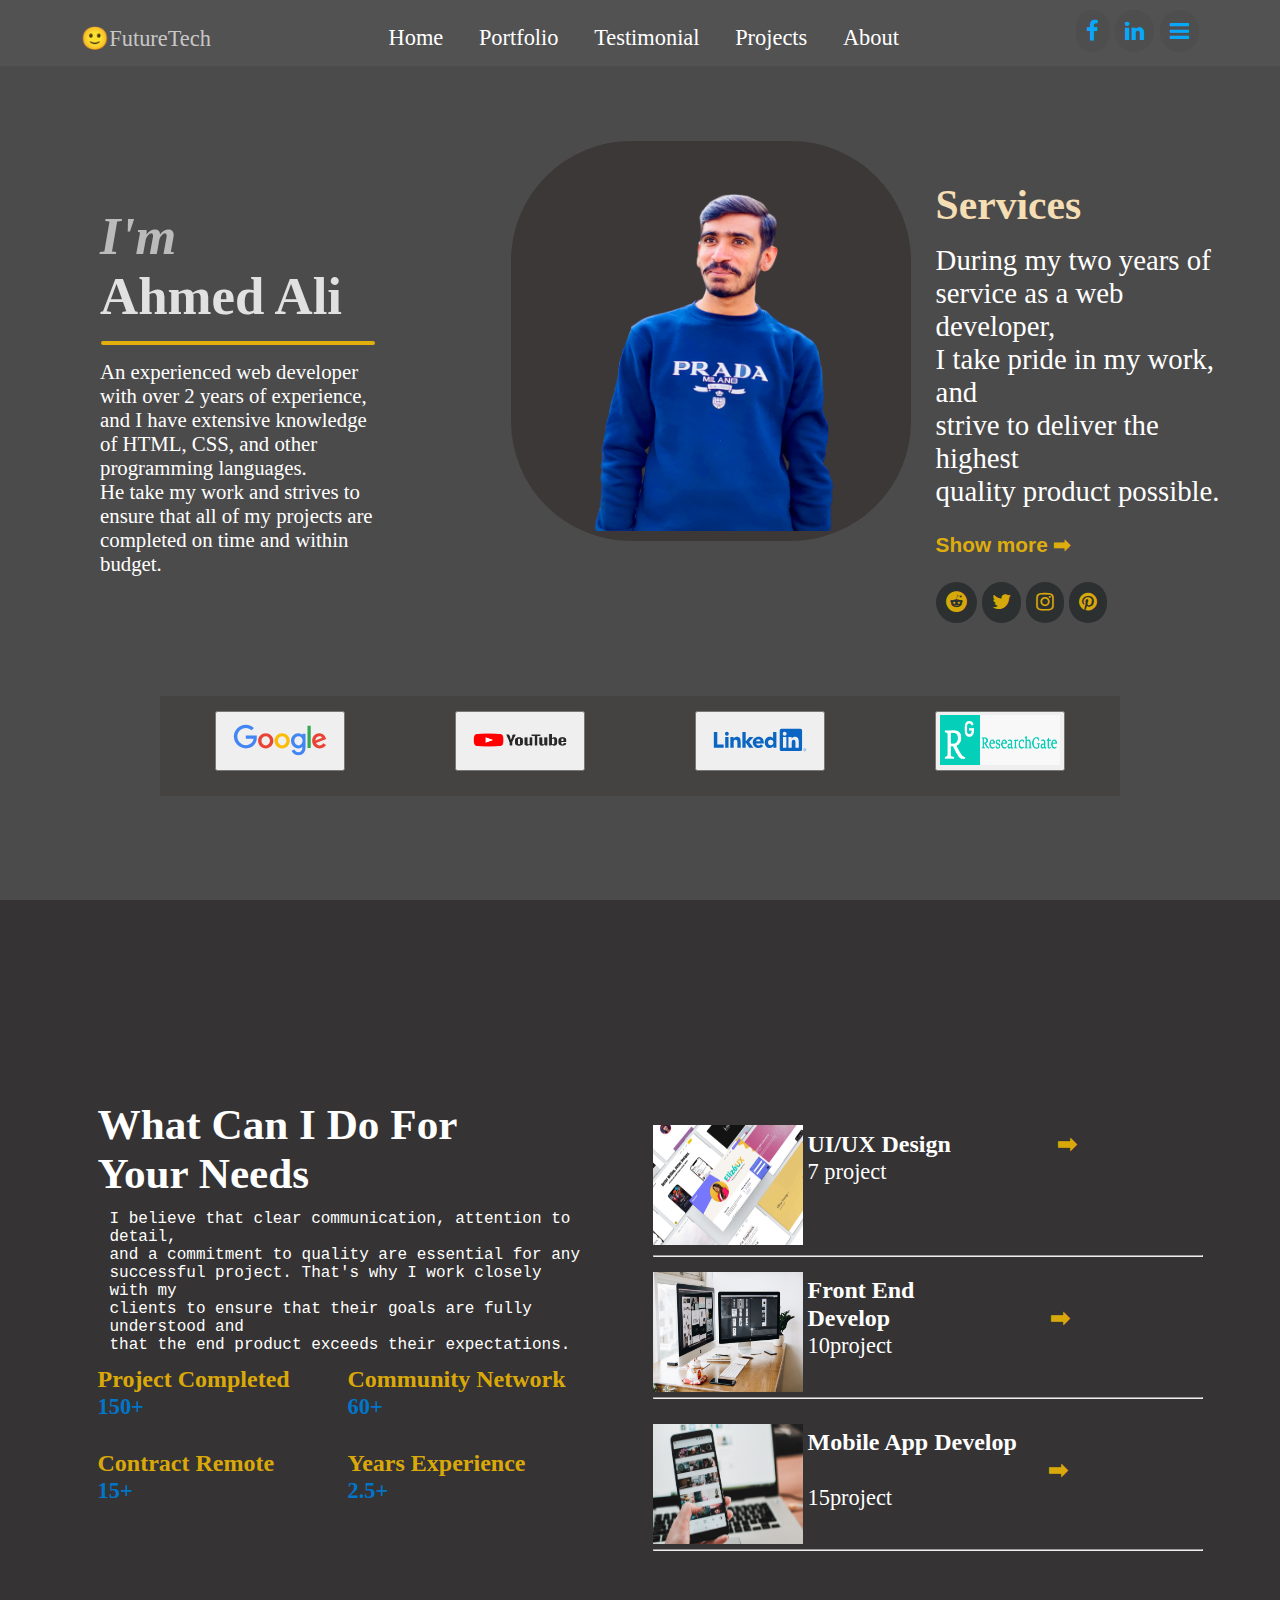
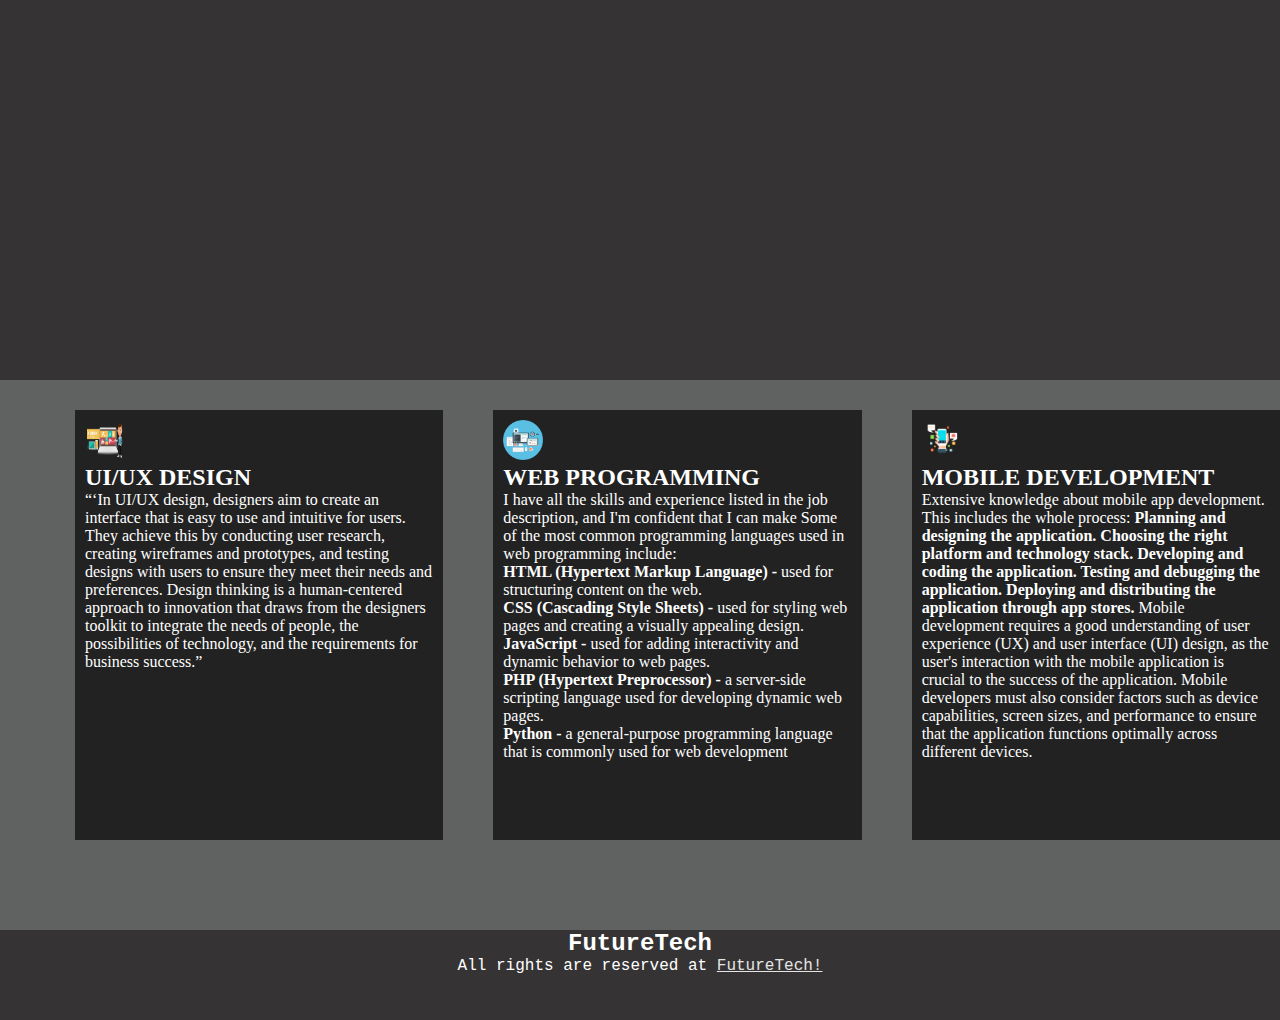
<file: index.html>
<!DOCTYPE html>
<html lang="en">

<head>
    <meta charset="UTF-8">
    <meta http-equiv="X-UA-Compatible" content="IE=edge">
    <meta name="viewport" content="width=device-width, initial-scale=1.0">
    <link rel="stylesheet" href="https://cdnjs.cloudflare.com/ajax/libs/font-awesome/4.7.0/css/font-awesome.min.css">
    <title>Ahmed Ali Khushik</title>
    <link rel="stylesheet" href="style.css">
</head>

<body>


    <div class="container">
        <nav class="navbar">
            <div class="name">
                <a href="#">🙂FutureTech</a>
            </div>
            <div class="dashitems">
                <ul>
                    <li><a href="#">Home</a></li>
                    <li><a href="#">Portfolio</a></li>
                    <li><a href="#">Testimonial</a></li>
                    <li><a href="#">Projects</a></li>
                    <li><a href="#">About</a></li>
                </ul>
            </div>
            <div class="dashicon">
                <a href="#" class="fa fa-facebook"></a>
                <a href="#" class="fa fa-linkedin"></a>
                <button class="btn"><a href="#" class="fa fa-bars"></a></button>

            </div>
        </nav>
        <div class="dashboard">
            <div class="dashright">
                <h1><span class="startover">I'm</span><br><span class="name">Ahmed Ali</span></h1>
                <hr class="line">
                <p>An experienced web developer <br> with over 2 years of experience, <br> and I have extensive
                    knowledge <br>
                    of HTML, CSS, and other <br> programming languages. <br>He take my work and strives to <br>
                    ensure that all of my projects are<br> completed on time and within <br>budget. </p>

            </div>
            <div class="center"><img src="./images/ahmed.png" alt="man"></div>
            <div class="dashleft">
                <div class="profission">
                    <h5>Services</h5>
                    <p>During my two years of <br>service as a web developer,<br> I take pride in
                        my work, and <br>strive to deliver the highest<br> quality product possible.</p>
                    <button class="show_more">Show more ➡</button>
                </div>
                <div class="dashboardicon">
                    <a href="https://www.youtube.com/" class="fa fa-reddit"></a>
                    <a href="#" class="fa fa-twitter"></a>
                    <a href="#" class="fa fa-instagram"></a>
                    <a href="#" class="fa fa-pinterest"></a>
                </div>
            </div>
        </div>



        <div class="profileLinks">
            <button onclick="window.open('https://www.google.com','_self');"><img src="./images/Google-Logo.wine.svg"
                    alt="google"></button>
            <button onclick="window.open('https://www.youtube.com/','_self');"><img src="./images/YouTube-Logo.wine.png"
                    alt="youtube"></button>
            <button onclick="window.open('https://www.linkedin.com/in/ahmed-ali-769b221b9/','_self');"><img
                    src="./images/LinkedIn-Logo.wine.svg" alt="linkedin"></button>
            <button onclick="window.open('https://www.researchgate.net/profile/Ahmed-Khushik','_self');"><img
                    src="./images/ResearchGate.jpg" alt="meta"> </button>
        </div>
    </div>


    <div class="about">

        <div class="profileInfo">

            <div class="info">
                <div class="infoQuestion">
                    <h3>What Can I Do For <br> Your Needs</h3>
                    <p>I believe that clear communication, attention to detail,<br>
                        and a commitment to quality are essential for any<br>
                        successful project. That's why I work closely with my<br>
                        clients to ensure that their goals are fully understood and<br>
                        that the end product exceeds their expectations.
                    <div class="projectInfo">
                        <div class="item-names">
                            <h3>Project Completed <br> <span class="itemss">150+</span></h3>
                        </div>
                        <div class="item-names">
                            <h3>Community Network <br> <span class="itemss">60+</span></h3>
                        </div>
                        <div class="item-names">
                            <h3>Contract Remote <br> <span class="itemss">15+</span></h3>
                        </div>
                        <div class="item-names">
                            <h3>Years Experience <br> <span class="itemss">2.5+</span></h3>
                        </div>
                    </div>

                </div>


                <div class="projects">

                    <div class="projectUiUx">
                        <img src="./images/third1.jpg" alt="#8594">
                        <h4 class="hh4">UI/UX Design <span class="arrow">➡</span><br>
                            <span class="subheading">7 project</span>
                        </h4>
                    </div>
                    <hr>

                    <div class="projectDev">
                        <img src="./images/third2.jpg" alt="">
                        <h4 class="hh5">Front End Develop<span class="arrow1">➡</span><br>
                            <span class="subheading">10project</span>
                        </h4>

                    </div>
                    <hr>
                    <div class="projectMob">
                        <img src="./images/third3.jpg" alt="">
                        <h4 class="hh6">Mobile App Develop <span class="arrow2">➡</span><br>
                            <span class="subheading">15project</span>
                        </h4>

                    </div>
                    <hr>
                </div>
            </div>
        </div>
    </div>

    <div class="techInfo">
        <div class="techUiUx"><img src="./images/ui.png" alt="">
            <h2>UI/UX DESIGN</h2>
            <p> “‘In UI/UX design, designers aim to create an interface that is easy to use and
                intuitive for users. They achieve this by conducting user research, creating
                wireframes and prototypes, and testing designs with users to ensure they meet
                their needs and preferences. Design thinking is a human-centered approach to
                innovation that draws from the designers toolkit to integrate the needs of people,
                the possibilities of technology, and the requirements for business success.”</p>
        </div>

        <div class="techWeb"><img src="./images/web.png" alt="">
            <h2>WEB PROGRAMMING</h2>
            <p>I have all the skills and experience listed in the job description,
                and I'm confident that I can make Some of the most common
                programming languages used in web programming include: <br>
                <b> HTML (Hypertext Markup Language) -</b> used for structuring content on the web. <br>
                <b> CSS (Cascading Style Sheets) -</b> used for styling web pages and creating
                a visually appealing design. <br>
                <b> JavaScript -</b> used for adding interactivity and dynamic behavior
                to web pages. <br>
                <b> PHP (Hypertext Preprocessor) -</b> a server-side scripting
                language used for developing dynamic web pages. <br>
                <b> Python -</b> a general-purpose programming language that is
                commonly used for web development
            </p>
        </div>
        <div class="techMob"><img src="./images/app.png" alt="">
            <h2>MOBILE DEVELOPMENT</h2>
            <p>Extensive knowledge about mobile app development.
                This includes the whole process:
                <b> Planning and designing the application.
                    Choosing the right platform and technology stack.
                    Developing and coding the application.
                    Testing and debugging the application.
                    Deploying and distributing the application through app stores.</b>
                Mobile development requires a good understanding of user experience (UX)
                and user interface (UI) design, as the user's interaction with the mobile
                application is crucial to the success of the application. Mobile developers
                must also consider factors such as device capabilities, screen sizes,
                and performance to ensure that the application functions optimally across
                different devices.
            </p>
        </div>
    </div>

    <div class="footer_content">
        <h2>FutureTech</h2>
        <p>All rights are reserved at
			<a href="https://github.com/ahmedalee014" class="copy">FutureTech!</a>
            
        </p>
    </div>
</body>

</html>
</file>
<file: style.css>
* {
    margin: 0;
    padding: 0;
}

.container {
    background-color: rgb(76, 75, 75);
    height: 100vh;
    width: 100%;
}

nav {
    display: flex;
    justify-content: space-around;
    font-size: 1.4rem;
    padding-top: 10px;
    background-color: rgb(83, 82, 82);
}

.name {
    padding-top: 15px;
}

.name a {
    text-decoration: none;
    color: rgb(199, 199, 199);
}

.dashitems ul li {
    list-style: none;
    display: inline-block;
    padding: 15px;
}

.dashitems a {
    color: rgb(255, 255, 255);
    text-decoration: none;

}

.dashicon a {
    text-decoration: none;
    padding-top: 15px;
    padding-right: 20px;
    color: rgb(7, 168, 249);
    border-radius: 30px;
    padding: 10px;
    background-color: rgb(78, 78, 78);
}

.btn {
    background: transparent;
    font-size: 1.4rem;
    border: none;
    color: white;
}


.center img {
    height: 480px;
    width: 350px;
}

.dashboard {
    display: flex;
    justify-content: space-around;
    padding: 40px 50px 40px 50px;
    margin-left: 50px;
}

.dashboard p {
    color: white
}

                                        /*right*/
.dashright {
    font-size: 1.3rem;
    margin-top: 100px;
    height: 350px;
    width: 530px;
}

.dashright h1 {
    font-size: 3.3rem;
    color: rgb(225, 225, 225);
}

.line {
    margin-top: 15px;
    margin-bottom: 15px;
    width: 270px;
    margin-left: 1px;
    border: 2.8px solid rgba(255, 196, 0, 0.836);
    border-radius: 4px;
}

.startover {
    color: rgb(187, 187, 187);
    font-style: italic;
}



                                            /*center*/
.center {
    margin-top: 35px;
    background-color: rgb(60, 56, 56);
    border-radius: 30%;
    height: 400px;
    width: 400px;


}

.center img {
    height: 500px;
    margin-top: -110px;
    width: 400px;
    position: center;
}

                                                /*Left*/
.dashleft {
    margin-top: 75px;
    font-size: 1.3rem;
    height: 280px;
    width: 380px;
    margin-left: 25px;
}

.profission {
    color: white;
    font-size: 1.8rem;
}

.profission h5 {
    font-weight: bolder;
    font-size: 2.6rem;
    color: wheat;
    padding-bottom: 15px;
}

.show_more {
    background: transparent;
    padding-top: 25px;
    padding-bottom: 25px;
    border: none;
    font-weight: bold;
    color: rgba(255, 196, 0, 0.836);
    font-size: 1.3rem;
}

.dashboardicon a {
    color: rgba(255, 196, 0, 0.836);
    border: 1.5px;
    padding: 10px;
    border-radius: 30px;
    background-color: rgb(45, 48, 48);
    text-decoration: none;
}

                                                /*profileLinks*/

.profileLinks {
    height: 100px;
    margin: 100px auto;
    width: 75%;
    background-color: rgb(69, 66, 66);
    position: relative;
    z-index: 1;
    display: flex;
    justify-content: space-around;
}

.profileLinks button {
    margin-top: 15px;
    height: 60px;
    width: 130px;
}

.profileLinks button img {
    height: 50px;
    width: 120px;
}


                                                /*about*/
.about {
    height: 120vh;
    width: 100%;
    background-color: rgb(53, 51, 51);
    margin-top: 0px;
    z-index: 1;
}


                                                /*ProfileInfo*/

.info {
    display: flex;
    z-index: 11;
    justify-content: space-around;

}

.infoQuestion {
    height: 400px;
    width: 500px;
    margin-left: 70px;
    margin-top: 200px;
}


.infoQuestion h3 {
    font-weight: bolder;
    font-size: 2.7rem;
    color: white;
}

.infoQuestion p {
    color: white;
    padding: 12px;
    font-family: 'Courier New', Courier, monospace;
}

                                                /*ProjectInfo*/

.projectInfo {
    display: flex;
    flex-flow: wrap-reverse;
    color: white;
}

.item-names {
    width: 100%
}

.projectInfo {
    display: flex;
    flex-wrap: wrap;
}

.projectInfo>div {
    flex: 50%;
    margin-bottom: 30px;
}


.item-names h3 {
    font-size: 1.5rem;
    font-weight: bold;
    color: rgba(255, 196, 0, 0.836);

}

.item-names .itemss {
    font-size: 1.4rem;
    font-weight: light;
    color: rgb(0, 118, 203);
}




.projects {
    margin-top: 200px;
    height: 750px;
    width: 550px;
    margin-right: 50px;
}

.projectUiUx {
    height: 130px;
    width: 550px;
    display: flex;
    margin-top: 25px;

}


.projectUiUx img {

    height: 120px;
    width: 150px;
}

.projectDev {
    height: 125px;
    width: 500px;
    display: flex;
    margin-top: 15px;
}

.projectDev img {
    height: 120px;
    width: 150px;
}


.projectMob {
    height: 125px;
    margin-top: 25px;
    width: 500px;
    display: flex;

}

.projectMob img {
    height: 120px;
    width: 150px;
}

.hh4 {
    font-size: 1.5rem;
    font-weight: bold;
    color: white;
    margin: 5px;
}

.hh5 {
    font-size: 1.5rem;
    font-weight: bold;
    color: white;
    margin: 5px;
}

.hh6 {
    font-size: 1.5rem;
    font-weight: bold;
    color: white;
    margin: 5px;
}

.hh4 .arrow {
    margin-left: 100px;
    color: rgba(255, 196, 0, 0.836);

}

.hh5 .arrow1 {
    margin-left: 160px;
    color: rgba(255, 196, 0, 0.836);

}

.hh6 .arrow2 {
    margin-left: 240px;
    color: rgba(255, 196, 0, 0.836);


}

.subheading {
    font-weight: lighter;
    font-size: 1.4rem;

}

.techInfo {
    height: 550px;
    width: 100%;
    display: flex;
    margin: 0px auto;
    padding: auto;
    background-color: rgb(96, 97, 97);
}

.techUiUx {
    height: 410px;
    width: 350px;
    background-color: rgb(34, 34, 34);
    color: white;
    margin-left: 75px;
    padding: 10px;
    margin-top: 30px;
}

.techUiUx img {
    height: 40px;
    width: 40px;
}

.techWeb {
    height: 410px;
    width: 350px;
    background-color: rgb(34, 34, 34);
    color: white;
    margin-left: 50px;
    padding: 10px;
    margin-top: auto;
    margin-top: 30px;
}

.techWeb img {
    height: 40px;
    width: 40px;
}

.techMob {
    background-color: rgb(34, 34, 34);
    color: white;
    height: 410px;
    width: 350px;
    margin-left: 50px;
    padding: 10px;
    margin-top: auto;
    margin-top: 30px;
}

.techMob img {
    height: 40px;
    width: 40px;
}

.footer_content{
    height: 10vh;
    width: 100%;
    background-color: rgb(53, 51, 51);
    text-align: center;
    color: wheat;
}

.footer_content a{
    color: rgb(229, 229, 229);
}

.footer_content h2{
    color: white;
    font-family: 'Courier New', Courier, monospace;
}

.footer_content p{
    color: white;
    font-family: 'Courier New', Courier, monospace;
}
</file>
